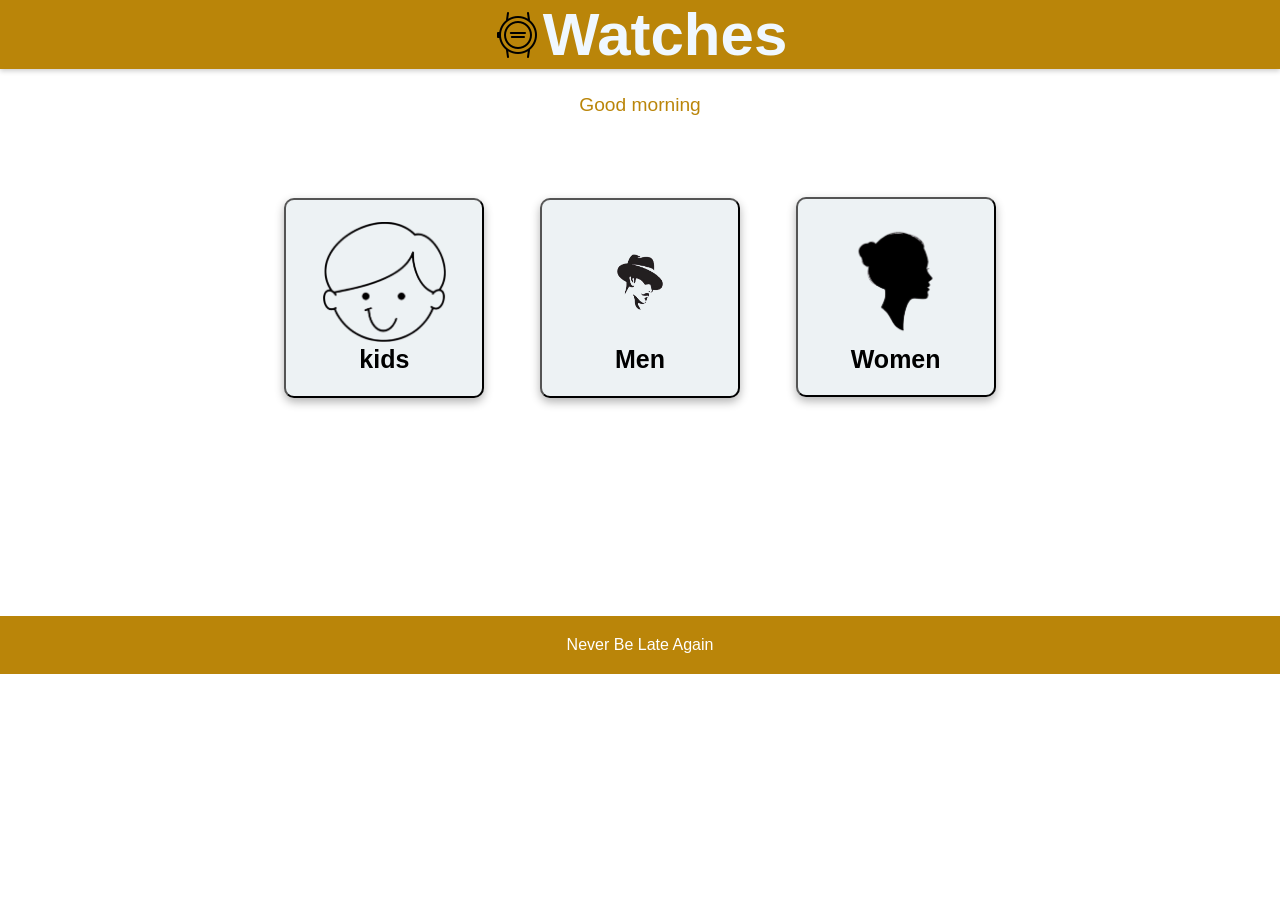
<file: index.html>
<!DOCTYPE html>
<html lang="en">
<head>
    <meta charset="UTF-8">
    <meta name="viewport" content="width=device-width, initial-scale=1.0">
    <link rel="stylesheet" href="index.css">
    <title>watches</title>
    
</head>
<body>
    
    <header class="header">
        <img src="icons8-watches-50.png" alt="icon">
        <h1>watches</h1>
        
    </header>
    <div id="welcomeMessage" style="text-align: center; margin: 20px 0; font-size: 1.2rem; font-family: Arial, sans-serif;"></div>


    <nav class="all products">
<div class="gender" >
    <button class="product-card" >
    <a href="KIDS.html"><img src="kid icon.png" ></a>
    <h3>kids</h3>
    </button>

    <button class="product-card" > 
        <a href="MEN.html"> <img src="men icon.png"  style="height: 120px;"></a>
        <h3>Men</h3>
        
    </button>

    <button class="product-card" >
        <a href="WOMEN.html"><img src="women icon (1).png" ></a>
        <h3>Women</h3>
    </button>
</div>
</nav>
    
    <footer>
        <p>
            Never Be Late Again
        </p>
    </footer>
   
    <div id="overlay"></div>
  <div id="popup">
    <h2>Special Offer!</h2>
    <p>Offer!! </p>
    <p>30% off</p>
    <button id="closePopup">Close</button>
  </div>
    <script src="main.js"></script>
</body>
</html>
</file>
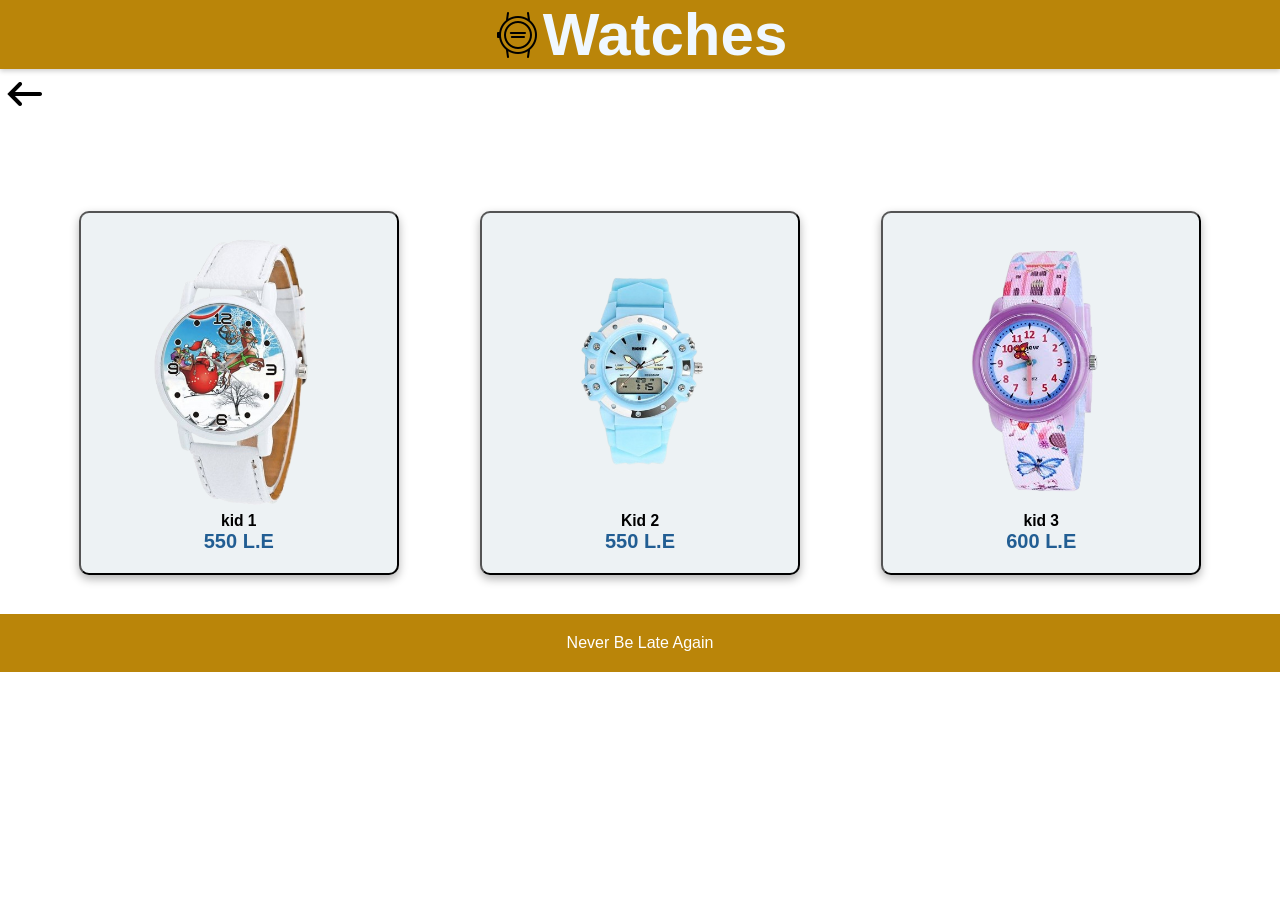
<file: kids.html>
<!DOCTYPE html>
<html lang="en">
<head>
    <meta charset="UTF-8">
    <meta name="viewport" content="width=device-width, initial-scale=1.0">
    <title>kids</title>
    <link rel="stylesheet" href="kids.css">
    

</head>
<body>
    <header class="header">
       
        <img src="icons8-watches-50.png" alt="">
        <h1>watches</h1>
       
    </header>
    <div class="arr">
            
        <a href="index.html"> <img src="icons8-arrow-back-50.png" alt="arrow"></a>
     
     </div> 


    
   <div class="but"> 


    
    <button class="product-card">
        <img src="kids 4.png">
        <h3>kid 1</h3>
        <h2>550 L.E</h2>
    </button>
   


   
       <button class="product-card">
         <img src="kids1.png">
    <h3>Kid 2</h3>
    <h2>550 L.E</h2>
       </button>
    


   
     <button class="product-card">
        <img src="kid 3.png" >
        <h3>kid 3</h3>
        <h2>600 L.E</h2>
    </button>
   


    

    </div>
    <footer>
        <p>
            Never Be Late Again
        </p>
    </footer>
    
</body>
</html>
</file>
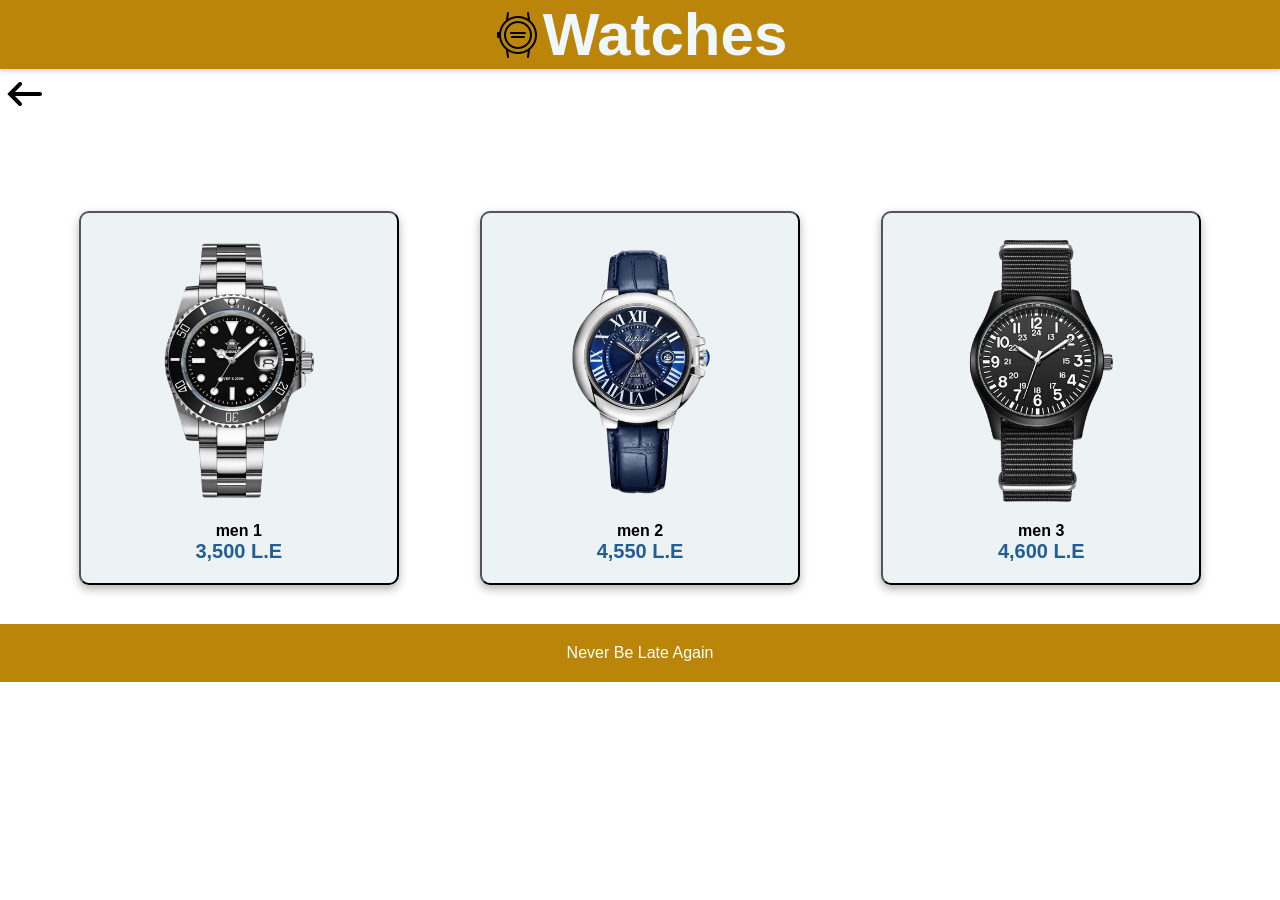
<file: men.html>
<!DOCTYPE html>
<html lang="en">
<head>
    <meta charset="UTF-8">
    <meta name="viewport" content="width=device-width, initial-scale=1.0">
    <title>Men</title>
    <link rel="stylesheet" href="men.css">
    
</head>
<body>
    <header class="header">
        
        <img src="icons8-watches-50.png" alt="watch">
        <h1>watches</h1>
       
    </header>
    <div class="arr">
            
        <a href="index.html"> <img src="icons8-arrow-back-50.png" alt="arrow"></a>
     
     </div> 

    
    <div class="but">
        
           <button class="product-card">
             <img src="men 5.png" >
             <h3>men 1</h3>
             <h2>3,500 L.E</h2>
            </button>
       


        
            <button class="product-card" >
                <img src="men 4.png" >
                <h3>men 2</h3>
                <h2>4,550 L.E</h2>
             </button>
        


       
           <button class="product-card">
             <img src="men 3.png" >
             <h3>men 3</h3>
             <h2>4,600 L.E</h2>
            </button>
        


       

    </div>
    <footer>
        <p>
            Never Be Late Again
        </p>
    </footer>
</body>
</html>
</file>
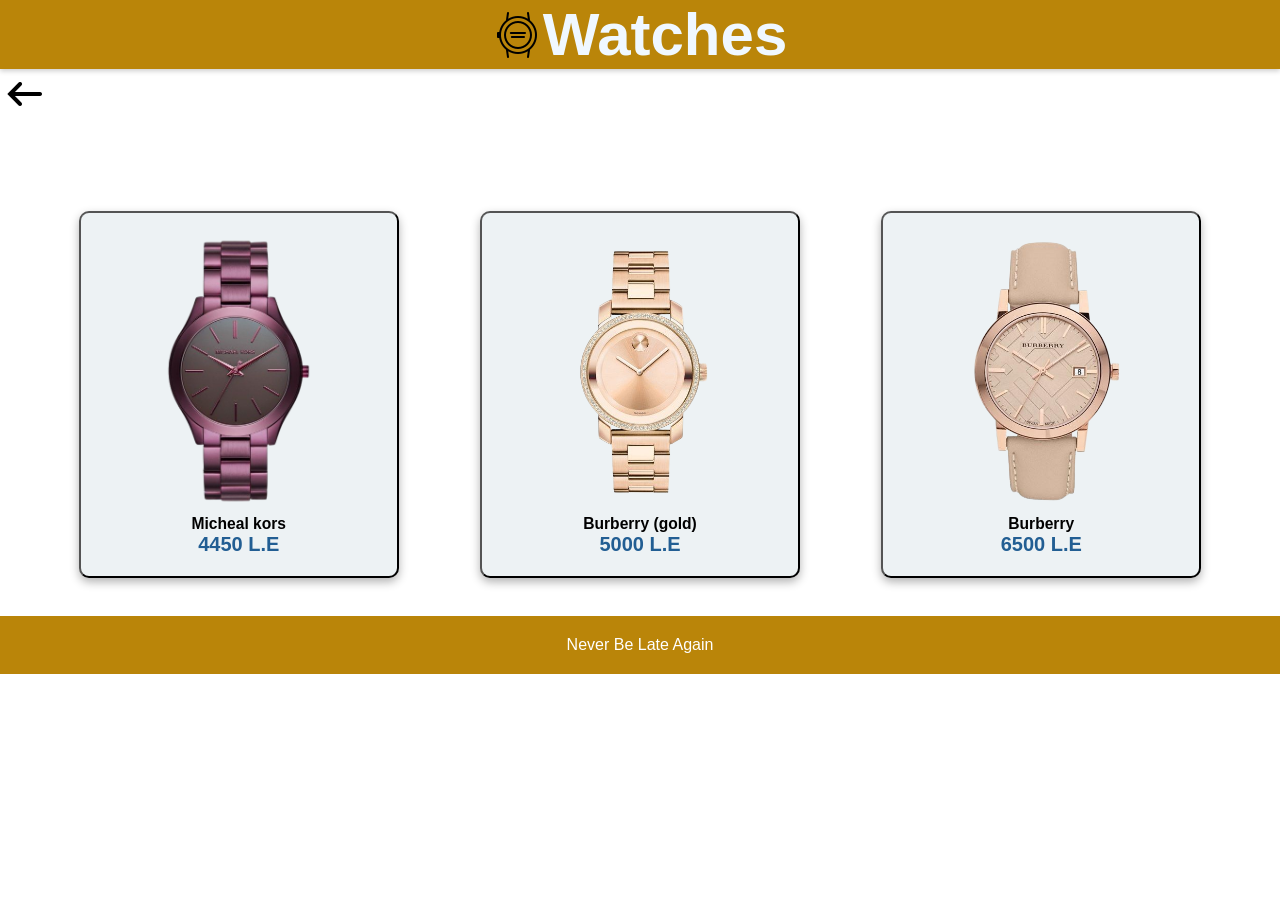
<file: women.html>
<!DOCTYPE html>
<html lang="en">
<head>
    <meta charset="UTF-8">
    <meta name="viewport" content="width=device-width, initial-scale=1.0">
    <title>Women</title>
    <link rel="stylesheet" href="women.css">
    
</head>
<body>
    <header class="header">
     
       

        


        <img src="icons8-watches-50.png" alt="watch">
        <h1>watches</h1>

    </header>
    <div class="arr">
            
       <a href="index.html"> <img src="icons8-arrow-back-50.png" alt="arrow"></a>
    
    </div> 
    <div class="but">
        
           <button class="product-card">
             <img src="w1.png" alt="w1"> 
            <h3>Micheal kors </h3>
            <h2>4450 L.E</h2>
        </button>
      
        
        <button class="product-card"><img src="w5.png" alt="w2"> 
            <h3>Burberry (gold)</h3>
            <h2>5000  L.E</h2>
        </button> 
        
       
        <button class="product-card"><img src="w3.png" alt="w3"> 
            <h3> Burberry</h3>
            <h2>6500 L.E</h2>
        </button>
       
        
    </div>
    <footer>
        <p>
            Never Be Late Again
        </p>
    </footer>
</body>
</html>
</file>
<file: index.css>
*{
    padding: 0;
    margin: 0;
    
}

    

header{
    background-color:#ba8509 ;
    display: flex;
    justify-content: center;
    align-items: center;
    box-shadow: 0px 2px 5px rgba(0, 0, 0, 0.2);
    

}
header h1 {
    
    text-transform: capitalize;
    font-style:noto serif ;
    color: aliceblue;
    font-size: 60px;
}



h3{
    
    font-size: 25px;

}
body {
    background-color: #ffffff; 
    color: #ffffff; 
    font-family: 'Tajawal', sans-serif;
}
.product-card {
    background-color: #edf2f4;
    border-radius: 10px;
    padding: 10px;
    text-align: center;
    align-items: center;
    box-shadow: 0px 4px 10px rgba(0, 0, 0, 0.3);
    transition: transform 0.3s;
    width: 200px;
    height: 200px;
    margin: 2%;
    justify-content: center;
}
.product-card:hover {
    transform: scale(1.05);
}
.product-card img {
    width:70% ;
    height:auto ;
  
}


.gender{
     text-align: center;
     margin-top: 50px;
}

footer {
    text-align: center;
    padding: 20px;
    background-color:#ba8509 ;
    color: #fff;
    margin-top:15%;
}



#popup {
    position: fixed;
    top: 50%;
    left: 50%;
    transform: translate(-50%, -50%);
    width: 300px;
    padding: 20px;
    background: #111;
    border: 2px solid #ba8509 ;
    box-shadow: 0 4px 8px rgba(0, 0, 0, 0.2);
    display: none;
    }
    #popup h2 {
    margin-top: 0;
    color: #ba8509 ;
    }
    #popup button {
    background: #ba8509 ;
    color: white;
    border: none;
    padding: 10px 15px;
    cursor: pointer;
    }
    #popup button:hover {
    background: #ba8509 ;
    }
    #welcomeMessage {
        color: #ba8509;
        background-color: transparent;
        padding: 5px 15px;
        
        }
</file>
<file: kids.css>
*{
    padding: 0;
    margin: 0;
    box-sizing: border-box;
}
header{
     background-color: #ba8509;
     display: flex;
     justify-content: center;
     align-items: center;
     box-shadow: 0px 2px 5px rgba(0, 0, 0, 0.2);
     

 }
header h1 {
    margin: 0;
    font-size: 2rem;
    text-transform: capitalize;
    font-style:noto serif ;
    color: aliceblue;
    font-size: 60px;
}
body {
     background-color: #ffffff;  
     color: #ffffff;
     font-family: 'Tajawal', sans-serif;
     
 }
.but{
     text-align: center;
     margin-top: 50px;
}
.product-card {
    background-color: #edf2f4;
    border-radius: 10px;
    padding: 20px;
    text-align: center;
    align-items: center;
    box-shadow: 0px 4px 10px rgba(0, 0, 0, 0.3);
    transition: transform 0.3s;
    width: 25%;
    height: auto;
    margin: 3%;
}
.product-card:hover {
    transform: scale(1.05);
}
.product-card img {
    width: 100%;
    height: auto;
    border-radius: 10px;
   
}
footer {
     text-align: center;
     padding: 20px;
     background-color:#ba8509;
     color: #fff;
     margin-top: 0%;
 }
h2{
 color: rgb(34, 94, 147);
 
}
</file>
<file: men.css>
*{
    padding: 0;
    margin: 0;
    box-sizing: border-box;
}
header{
    background-color: #ba8509;
    display: flex;
    justify-content: center;
    align-items: center;
    box-shadow: 0px 2px 5px rgba(0, 0, 0, 0.2);
    

}
header h1 {
    margin: 0;
    font-size: 2rem;
    text-transform: capitalize;
    font-style:noto serif ;
    color: aliceblue;
    font-size: 60px;
}
body {
    background-color: #ffffff; 
    color: #ffffff; 
    font-family: 'Tajawal', sans-serif;
    
}
.but{
     text-align: center;
     margin-top: 50px;
}
.product-card {
    background-color: #edf2f4;
    border-radius: 10px;
    padding: 20px;
    text-align: center;
    align-items: center;
    box-shadow: 0px 4px 10px rgba(0, 0, 0, 0.3);
    transition: transform 0.3s;
    width: 25%;
    height: auto;
    margin: 3%;
}
.product-card:hover {
    transform: scale(1.05);
}
.product-card img {
    width: 100%;
    height: auto;
    border-radius: 10px;
    margin-bottom: 10px;
}
footer {
    text-align: center;
    padding: 20px;
    background-color:#ba8509 ;
    color: #fff;
    margin-top: 0%;
}
h2{
color: rgb(34, 94, 147);

}


h3{
    font-size: larger;
   
}
</file>
<file: women.css>
*{
    padding: 0;
    margin: 0;
    box-sizing: border-box;
}

header{
    background-color:#ba8509;
    display: flex;
    justify-content: center;
    align-items: center;
    box-shadow: 0px 2px 5px rgba(0, 0, 0, 0.2);
    

}
header h1 {
    margin: 0;
    text-transform: capitalize;
    font-style:noto serif ;
    color: aliceblue;
    font-size: 60px;
}
body {
    background-color: #ffffff; 
    color: #ffffff; 
    font-family: 'Tajawal', sans-serif;
    
}
.but{
     text-align: center;
     margin-top: 50px;
}
.product-card {
    background-color: #edf2f4;
    border-radius: 10px;
    padding: 20px;
    text-align: center;
    align-items: center;
    box-shadow: 0px 4px 10px rgba(0, 0, 0, 0.3);
    transition: transform 0.3s;
    width: 25%;
    height: auto;
    margin: 3%;
}
.product-card:hover {
    transform: scale(1.05);
}
.product-card img {
    width: 65%;
    height: auto;
    border-radius: 10px;
    margin-bottom: 3px;
   

}
footer {
    text-align: center;
    padding: 20px;
    background-color:#ba8509 ;
    color: #fff;
    margin-top: 0%;
}
h2{
    color:rgb(34, 94, 147) ;
   
}
</file>
